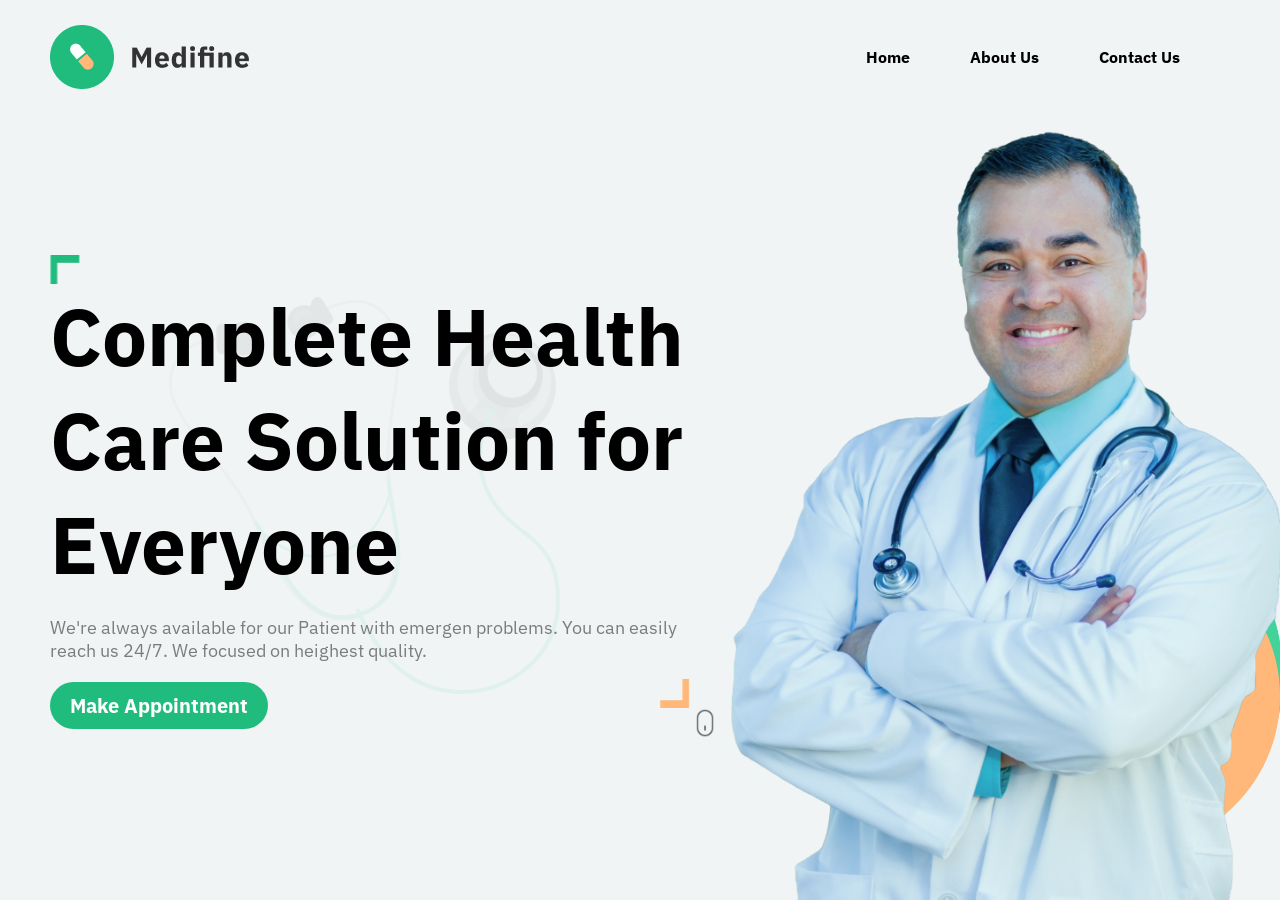
<file: index.html>
<!DOCTYPE html>
<html lang="en">
  <head>
    <meta charset="UTF-8" />
    <meta http-equiv="X-UA-Compatible" content="IE=edge" />
    <meta name="viewport" content="width=device-width, initial-scale=1.0" />
    <title>Medifine</title>
    <!-- adding the google font -->
    <link rel="preconnect" href="https://fonts.googleapis.com" />
    <link rel="preconnect" href="https://fonts.gstatic.com" crossorigin />
    <link
      href="https://fonts.googleapis.com/css2?family=IBM+Plex+Sans:wght@200;300;400;500;600;700&family=Poppins:wght@200;300;400;500;600;700;800;900&display=swap"
      rel="stylesheet"
    />
    <link rel="stylesheet" href="style.css" />
  </head>
  <body>
    <nav>
      <img src="./img/logo.png" alt="medifine_logo" class="logo" />
      <div class="menu">
        <ul class="navUl">
          <li><a href="./index.html">Home</a></li>
          <li><a href="./about.html">About Us</a></li>
          <li><a href="./contact.html">Contact Us</a></li>
        </ul>
      </div>
    </nav>
    <section class="content">
      <div class="content_text">
        <img src="./img/topAngle.png" alt="top_corner" class="green_corner" />
        <h1>Complete Health Care Solution for Everyone</h1>
        <p>
          We're always available for our Patient with emergen problems. You can
          easily reach us 24/7. We focused on heighest quality.
        </p>
        <button>Make Appointment</button>
        <div class="corner_bottom">
          <img
            src="./img/bottomAngle.png"
            alt="bottom_corner"
            class="orange_corner"
          />
          <img src="./img/mouse.png" alt="mouse_logo" class="mouse" />
        </div>
      </div>
      <div class="content_img">
        <img src="./img/greenBox.png" alt="green_circle" class="green_circle" />
        <img
          src="./img/yellowBox.png"
          alt="yellow_circle"
          class="yellow_circle"
        />
        <img src="./img/doctor.png" alt="doctor_img" class="doctor" />
      </div>
    </section>
  </body>
</html>
</file>
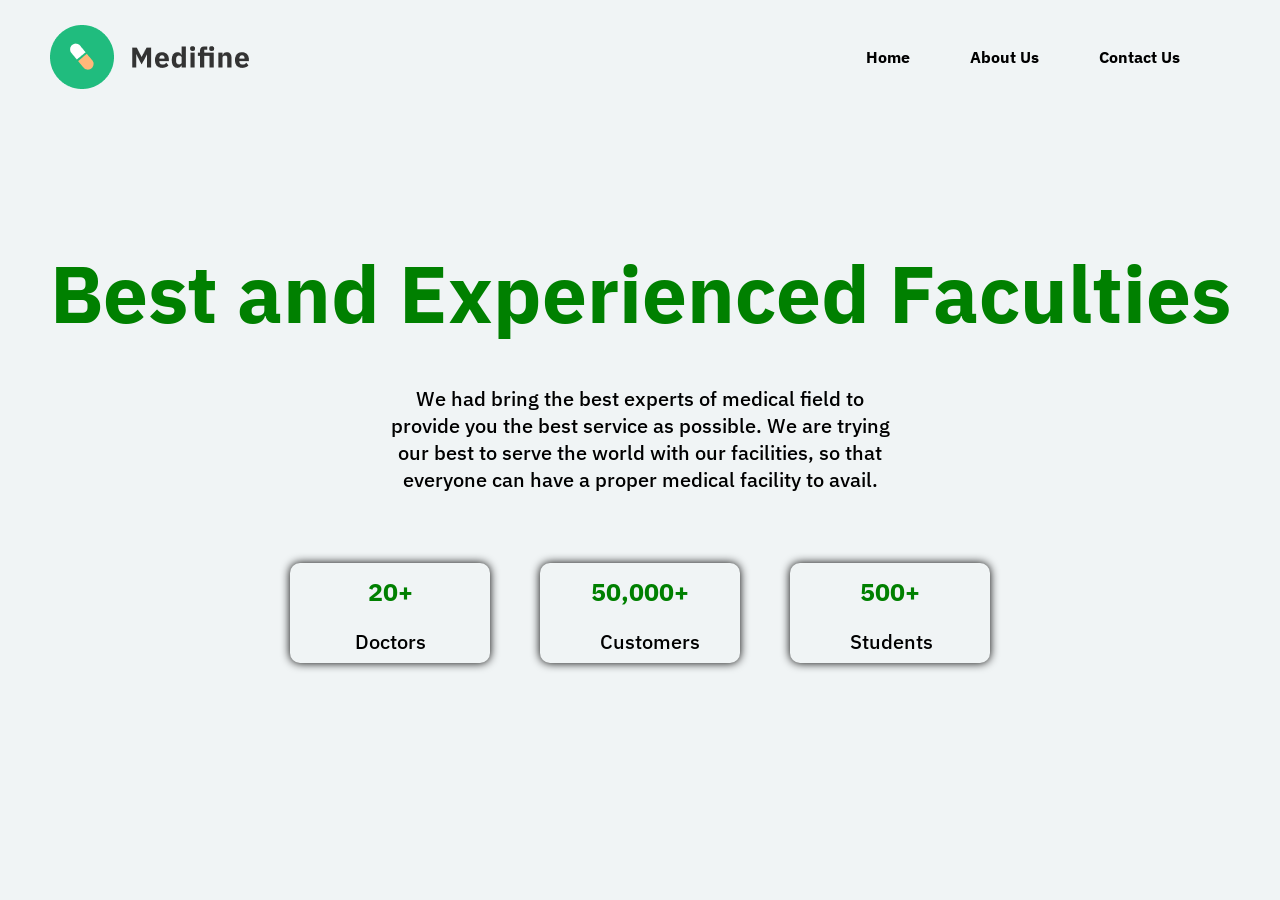
<file: about.html>
<!DOCTYPE html>
<html lang="en">
  <head>
    <meta charset="UTF-8" />
    <meta http-equiv="X-UA-Compatible" content="IE=edge" />
    <meta name="viewport" content="width=device-width, initial-scale=1.0" />
    <title>About Us</title>
    <!-- adding the google font -->
    <link rel="preconnect" href="https://fonts.googleapis.com" />
    <link rel="preconnect" href="https://fonts.gstatic.com" crossorigin />
    <link
      href="https://fonts.googleapis.com/css2?family=IBM+Plex+Sans:wght@200;300;400;500;600;700&family=Poppins:wght@200;300;400;500;600;700;800;900&display=swap"
      rel="stylesheet"
    />
    <link rel="stylesheet" href="style.css" />
    <link rel="stylesheet" href="about.css" />
  </head>
  <body>
    <nav>
      <img src="./img/logo.png" alt="medifine_logo" class="logo" />
      <div class="menu">
        <ul class="navUl">
          <li><a href="./index.html">Home</a></li>
          <li><a href="./about.html">About Us</a></li>
          <li><a href="./contact.html">Contact Us</a></li>
        </ul>
      </div>
    </nav>
    <section class="about">
      <h1>Best and Experienced Faculties</h1>
      <p>
        We had bring the best experts of medical field to provide you the best
        service as possible. We are trying our best to serve the world with our
        facilities, so that everyone can have a proper medical facility to
        avail.
      </p>
      <div class="card">
        <div class="card_box">
          <h3>20+</h3>
          <p>Doctors</p>
        </div>
        <div class="card_box">
          <h3>50,000+</h3>
          <p>Customers</p>
        </div>
        <div class="card_box">
          <h3>500+</h3>
          <p>Students</p>
        </div>
      </div>
    </section>
  </body>
</html>
</file>
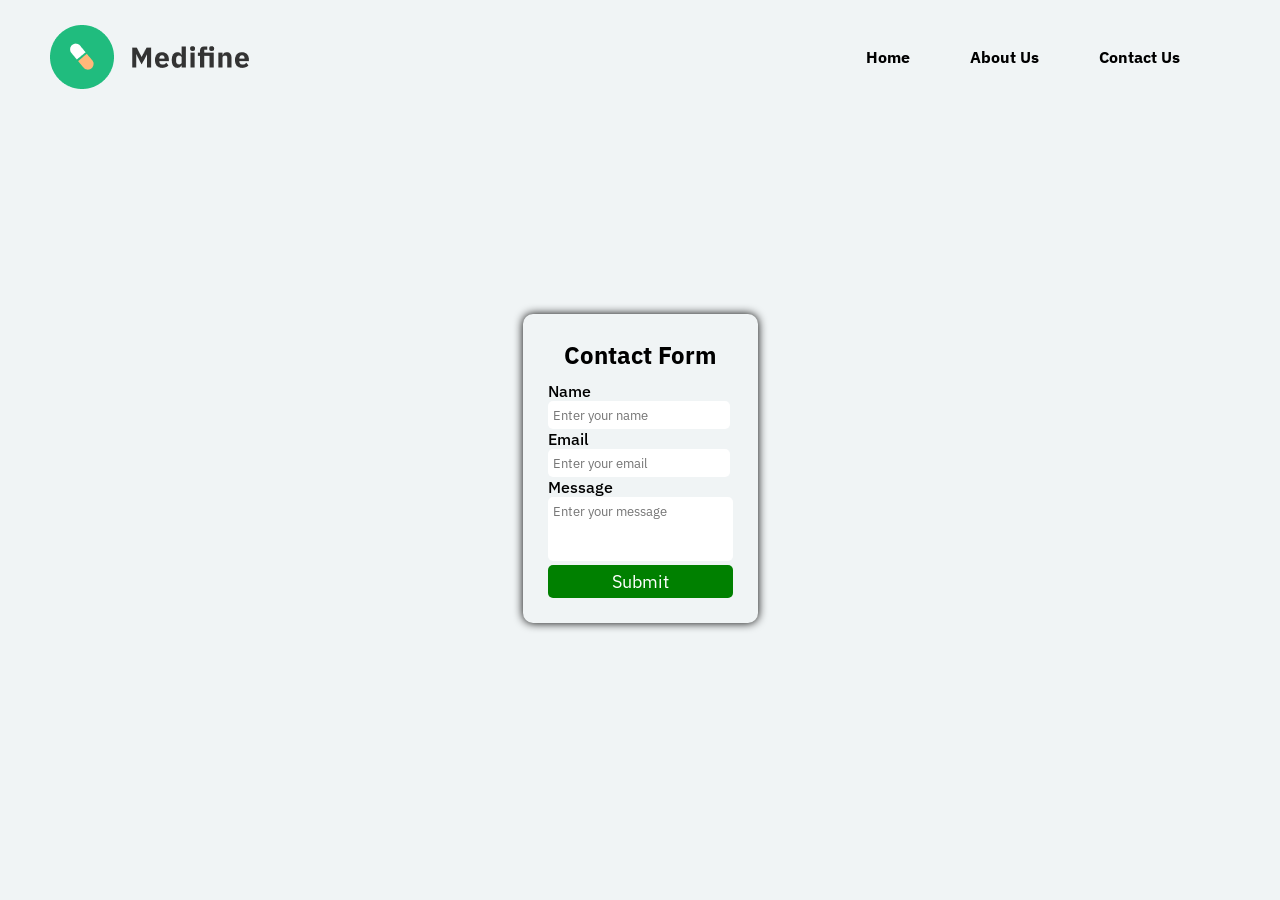
<file: contact.html>
<!DOCTYPE html>
<html lang="en">
  <head>
    <meta charset="UTF-8" />
    <meta http-equiv="X-UA-Compatible" content="IE=edge" />
    <meta name="viewport" content="width=device-width, initial-scale=1.0" />
    <title>Contact Us</title>
    <!-- adding the google font -->
    <link rel="preconnect" href="https://fonts.googleapis.com" />
    <link rel="preconnect" href="https://fonts.gstatic.com" crossorigin />
    <link
      href="https://fonts.googleapis.com/css2?family=IBM+Plex+Sans:wght@200;300;400;500;600;700&family=Poppins:wght@200;300;400;500;600;700;800;900&display=swap"
      rel="stylesheet"
    />
    <link rel="stylesheet" href="style.css" />
    <link rel="stylesheet" href="contact.css" />
  </head>
  <body>
    <nav>
      <img src="./img/logo.png" alt="medifine_logo" class="logo" />
      <div class="menu">
        <ul class="navUl">
          <li><a href="./index.html">Home</a></li>
          <li><a href="./about.html">About Us</a></li>
          <li><a href="./contact.html">Contact Us</a></li>
        </ul>
      </div>
    </nav>
    <div class="center">
        <div class="form">
            <h2>Contact Form</h2>
            <form action="./index.html">
              <label for="name">Name</label><br />
              <input type="text" id="name" placeholder="Enter your name" /><br />
              <label for="email">Email</label><br />
              <input type="email" id="email" placeholder="Enter your email" /><br />
              <label for="message">Message</label><br />
              <textarea
                id="message"
                placeholder="Enter your message"
                cols="20"
                rows="3"
              ></textarea
              ><br />
              <input type="submit" id="submit" value="Submit" />
            </form>
          </div>
    </div>
  </body>
</html>
</file>
<file: style.css>
* {
  margin: 0;
  padding: 0;
  outline: 0;
  box-sizing: border-box;
  font-family: "IBM Plex Sans", sans-serif;
}
li {
  list-style-type: none;
  font-weight: 700;
  margin-right: 50px;
}
a {
  text-decoration: none;
  color: black;
}
body {
  background-color: #f0f4f5;
  max-width: 1440px;
  margin: auto;
}
nav {
  display: flex;
  justify-content: space-between;
  align-items: center;
  margin: 25px 50px;
}
nav ul {
  display: flex;
  flex-direction: row;
  justify-content: space-between;
  gap: 10px;
}
.content {
  display: flex;
  align-items: center;
  justify-content: space-between;
  height: 85vh;
}
.content_text {
  margin: 25px 50px;
  width: 50%;
  display: flex;
  flex-direction: column;
  justify-content: center;
  align-content: center;
  background-image: url(./img/stethoscope.png);
  background-repeat: no-repeat;
  box-sizing: border-box;
  background-size: 70%;
  background-position: center center;
}
.green_corner {
  width: 30px;
}
.orange_corner {
  width: 30px;
}
.mouse {
  position: relative;
  right: -30px;
  bottom: 0;
  width: 30px;
}
.corner_bottom {
  display: flex;
  flex-direction: column;
  justify-content: right;
  align-items: end;
  margin-top: -50px;
  margin-left: -50px;
}
button {
  width: fit-content;
  color: white;
  border: none;
  padding: 10px 20px;
  border-radius: 30px;
  background-color: #20bc7e;
  font-size: 20px;
  font-weight: 700;
  cursor: pointer;
}
h1 {
  font-size: 80px;
}

p {
  color: #7c7c7c;
  font-size: 18px;
  margin: 20px 0;
}

.green_circle,
.yellow_circle {
  position: absolute;
  right: 0;
}
.green_circle {
  width: 30%;
  bottom: 30px;
}

.yellow_circle {
  width: 24%;
  bottom: 50px;
}

.doctor {
  position: absolute;
  right: 0;
  bottom: 0;
  height: 90%;
}
</file>
<file: about.css>
* {
    margin: 0;
    padding: 0;
    outline: 0;
    box-sizing: border-box;
    font-family: "IBM Plex Sans", sans-serif;
  }
  body {
    background-color: #f0f4f5;
    max-width: 1440px;
    margin: 0 auto;
  }
.about {
  display: flex;
  flex-direction: column;
  justify-content: center;
  align-items: center;
  text-align: center;
  height: 75vh;
}
h1 {
  color: green;
  margin-bottom: 20px;
}
h3 {
  color: green;
  font-size: 25px;
  font-weight: 700;
  padding-top: 25px;
}
p {
  width: 40%;
  font-size: 20px;
  font-weight: 500;
  color: black;
  text-align: center;
}
.card {
  display: flex;
  align-items: center;
  gap: 50px;
  margin-top: 50px;
}
.card_box {
  width: 200px;
  height: 100px;
  border-radius: 10px;
  box-shadow: 0 0 10px black;
  display: flex;
  flex-direction: column;
  align-items: center;
  justify-content: center;
}
</file>
<file: contact.css>
* {
    margin: 0;
    padding: 0;
    outline: 0;
    box-sizing: border-box;
    font-family: "IBM Plex Sans", sans-serif;
  }
  body{
    margin: auto;
  }
.form {
  border-radius: 10px;
  box-shadow: 0 0 10px black;
  display: flex;
  flex-direction: column;
  align-items: center;
  justify-content: center;
  width: fit-content;
  padding: 25px;
}
label {
  font-weight: 500;
}
h2 {
  margin-bottom: 10px;
}
input,
textarea {
  border-radius: 5px;
  border: none;
  padding: 5px;
  resize: none;
}
#submit {
  width: 100%;
  background-color: green;
  color: white;
  cursor: pointer;
  font-size: 18px;
}
.center{
   display: flex;
   align-items: center;
   justify-content: center;
   margin-top: 25vh;
}
</file>
